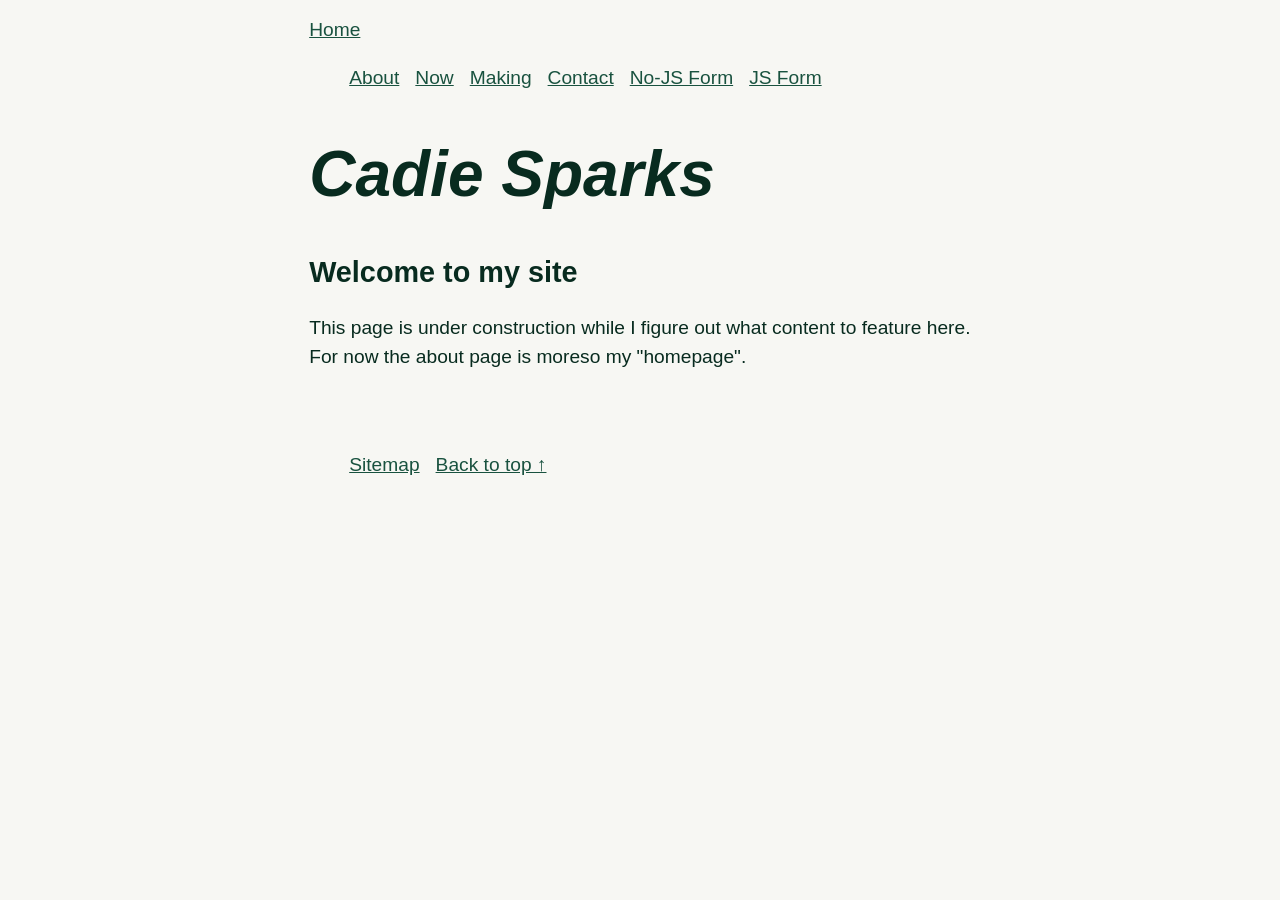
<file: index.html>
<!DOCTYPE html>
<html lang="en">
<head>
    <meta charset="UTF-8">
    <title>Cadie on the Web</title>
    <meta name="viewport" content="width=device-width, initial-scale=1.0">
    <link rel="stylesheet" href="assets/styles/global.css">
</head>
<body>
    <header>
        <a href="/" rel="home">Home</a>
        <nav>
            <ul>
                <li><a href="about.html">About</a></li>
                <li><a href="now.html">Now</a></li>
                <li><a href="making.html">Making</a></li>
                <li><a href="contact.html">Contact</a></li>
                <li><a href="form-no-js.html">No-JS Form</a></li>
                <li><a href="form-no-js.html">JS Form</a></li>
            </ul>
        </nav>
    </header>
    <main>
        <h1>Cadie Sparks</h1>
        <h2>Welcome to my site</h2>
        <p>This page is under construction while I figure out what content to feature here. For now the about page is moreso my "homepage".</p>
    </main>
    <footer>
        <nav>
            <ul>
                <li><a href="sitemap.html">Sitemap</a></li>
                <li><a href="#main">Back to top &UpArrow;</a></li>
            </ul>
        </nav>
    </footer>
</body>
</html>
</file>
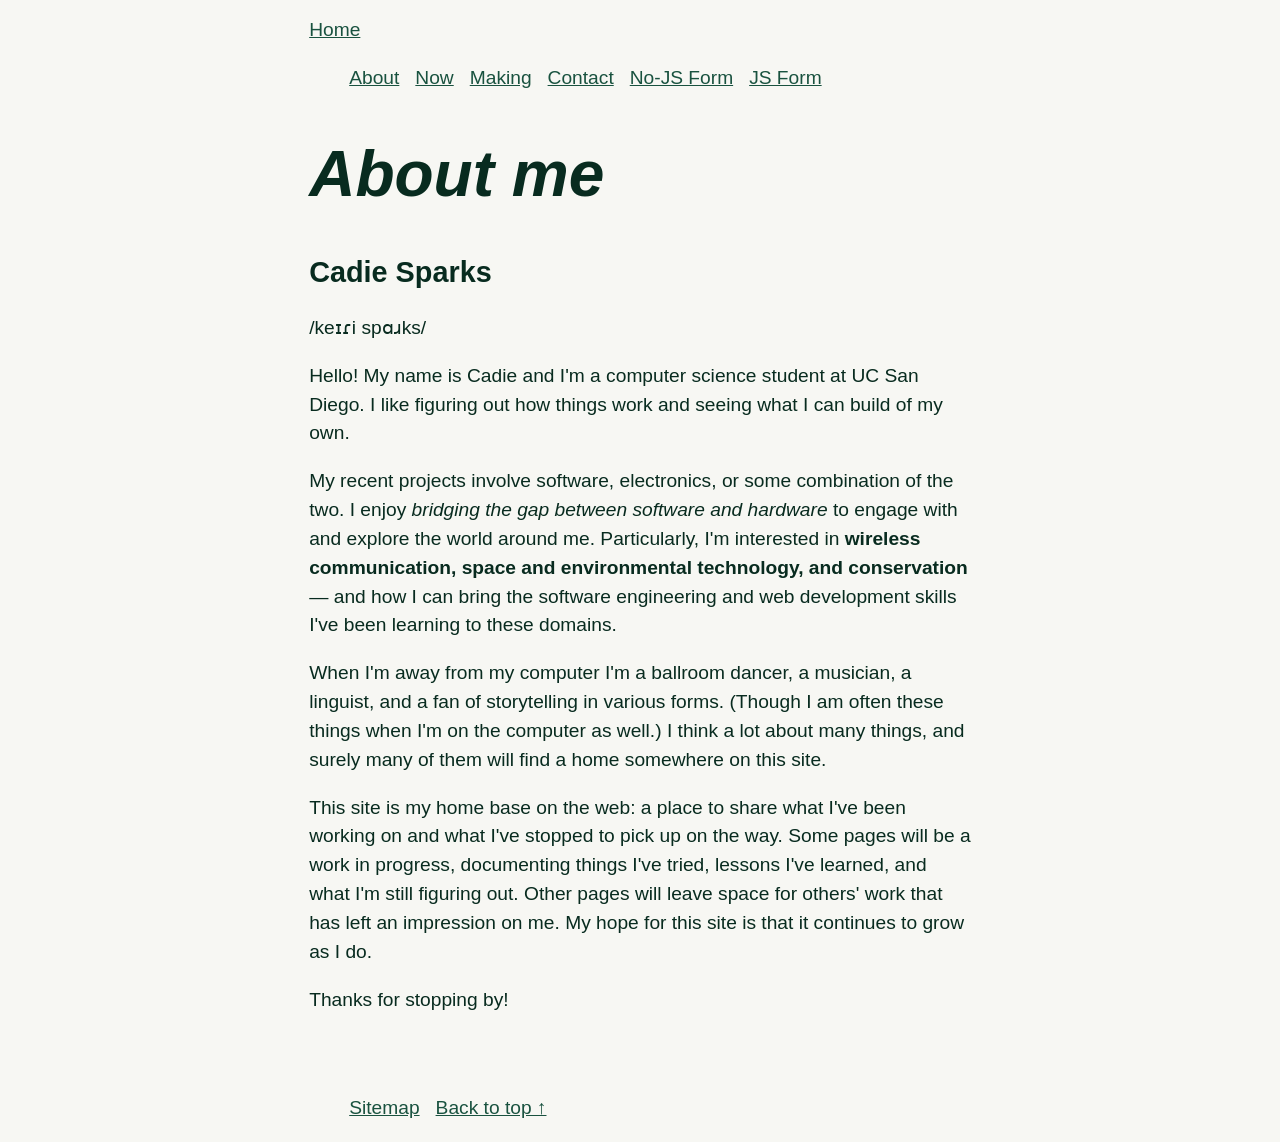
<file: about.html>
<!DOCTYPE html>
<html lang="en">
<head>
    <meta charset="UTF-8">
    <title>About Me</title>
    <meta name="viewport" content="width=device-width, initial-scale=1.0">
    <link rel="stylesheet" href="assets/styles/global.css">
</head>
<body>
    <header>
        <a href="/" rel="home">Home</a>
        <nav>
            <ul>
                <li><a href="about.html">About</a></li>
                <li><a href="now.html">Now</a></li>
                <li><a href="making.html">Making</a></li>
                <li><a href="contact.html">Contact</a></li>
                <li><a href="form-no-js.html">No-JS Form</a></li>
                <li><a href="form-no-js.html">JS Form</a></li>
            </ul>
        </nav>
    </header>
    <main>
        <h1>About me</h1>
        <section>
            <h2>Cadie Sparks</h2>
            <ipa>/keɪɾi spɑɹks/</ipa>
            <p>Hello! My name is Cadie and I'm a computer science student at UC San Diego. I like figuring out how things work and seeing what I can build of my own.</p>
        </section>
        <section>
            <p>My recent projects involve software, electronics, or some combination of the two. I enjoy <em>bridging the gap between software and hardware</em> to engage with and explore the world around me. Particularly, I'm interested in <strong>wireless communication, space and environmental technology, and conservation</strong> &mdash; and how I can bring the software engineering and web development skills I've been learning to these domains.</p>
        </section>
        <section>
            <p>When I'm away from my computer I'm a ballroom dancer, a musician, a linguist, and a fan of storytelling in various forms. (Though I am often these things when I'm on the computer as well.) I think a lot about many things, and surely many of them will find a home somewhere on this site.</p>
        </section>
        <section>
            <p>This site is my home base on the web: a place to share what I've been working on and what I've stopped to pick up on the way. Some pages will be a work in progress, documenting things I've tried, lessons I've learned, and what I'm still figuring out. Other pages will leave space for others' work that has left an impression on me. My hope for this site is that it continues to grow as I do.</p>
            <p>Thanks for stopping by!</p>
        </section>
    </main>
    <footer>
        <nav>
            <ul>
                <li><a href="sitemap.html">Sitemap</a></li>
                <li><a href="#main">Back to top &UpArrow;</a></li>
            </ul>
        </nav>
    </footer>
</body>
</html>
</file>
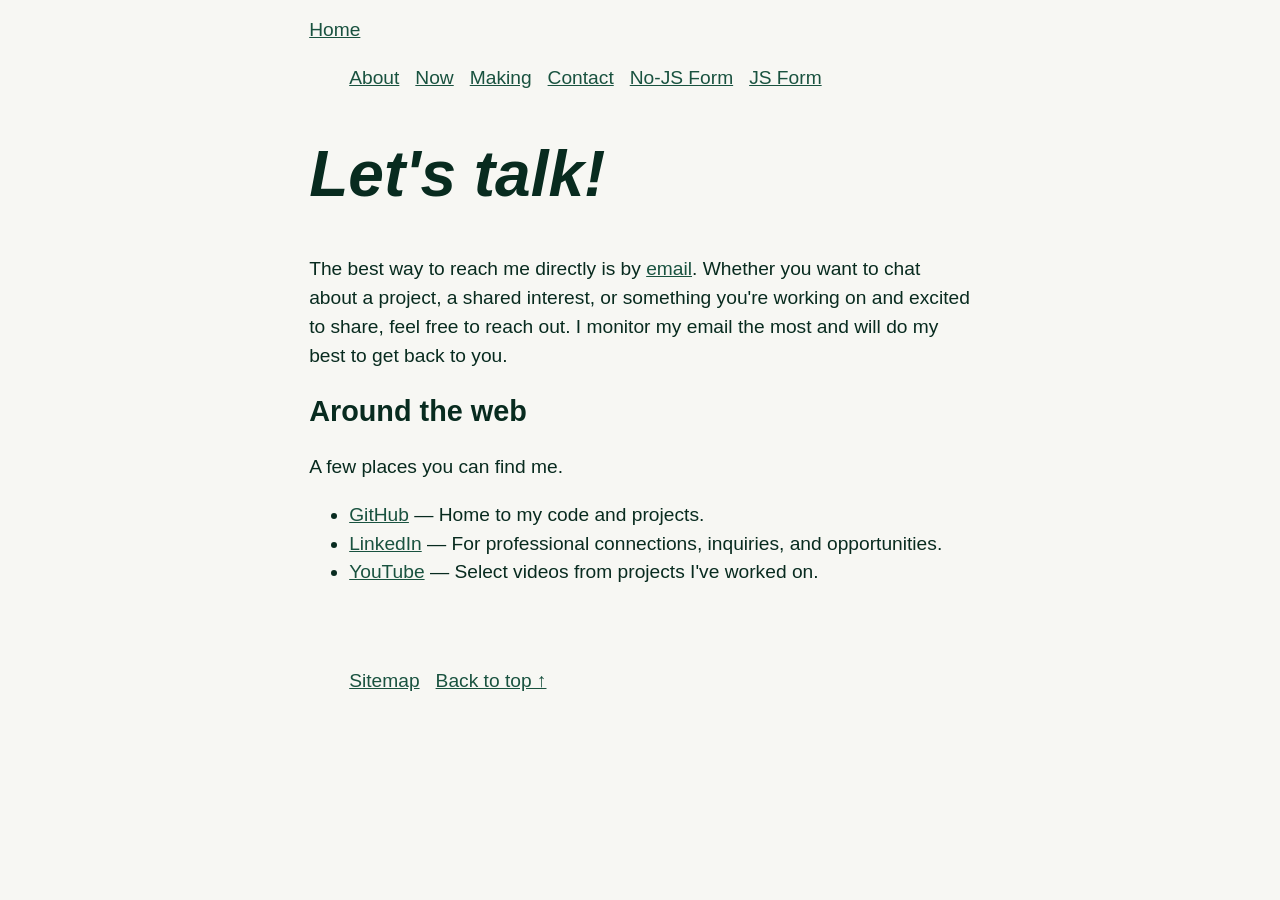
<file: contact.html>
<!DOCTYPE html>
<html lang="en">
<head>
    <meta charset="UTF-8">
    <title>Contact Me</title>
    <meta name="viewport" content="width=device-width, initial-scale=1.0">
    <link rel="stylesheet" href="assets/styles/global.css">
</head>
<body>
    <header>
        <a href="/" rel="home">Home</a>
        <nav>
            <ul>
                <li><a href="about.html">About</a></li>
                <li><a href="now.html">Now</a></li>
                <li><a href="making.html">Making</a></li>
                <li><a href="contact.html">Contact</a></li>
                <li><a href="form-no-js.html">No-JS Form</a></li>
                <li><a href="form-no-js.html">JS Form</a></li>
            </ul>
        </nav>
    </header>
    <main>
        <h1>Let's talk!</h1>
        <p>The best way to reach me directly is by <a href="mailto:cadiesparks@gmail.com">email</a>. Whether you want to chat about a project, a shared interest, or something you're working on and excited to share, feel free to reach out. I monitor my email the most and will do my best to get back to you.</p>
        <section>
            <hgroup>
                <h2>Around the web</h2>
                <p>A few places you can find me.</p>
            </hgroup>
            <ul>
                <li><a href="https://github.com/kdsparks">GitHub</a> &mdash; Home to my code and projects.</li>
                <li><a href="https://www.linkedin.com/in/cadie-sparks/">LinkedIn</a> &mdash; For professional connections, inquiries, and opportunities.</li>
                <li><a href="https://www.youtube.com/@cadspar">YouTube</a> &mdash; Select videos from projects I've worked on.</li>
            </ul>
        </section>
    </main>
    <footer>
        <nav>
            <ul>
                <li><a href="sitemap.html">Sitemap</a></li>
                <li><a href="#main">Back to top &UpArrow;</a></li>
            </ul>
        </nav>
    </footer>
</body>
</html>
</file>
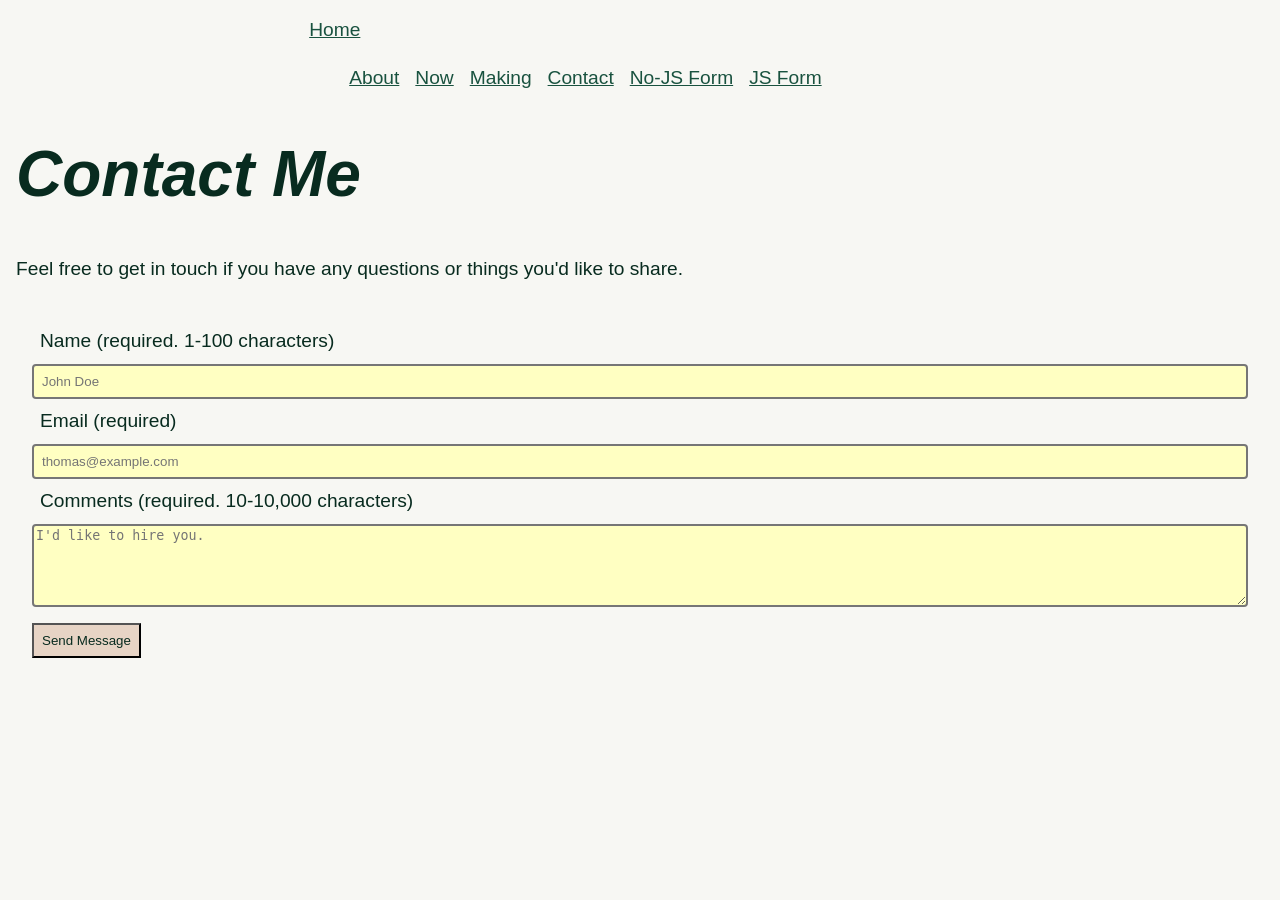
<file: form-no-js.html>
<!DOCTYPE html>
<html lang="en">
<head>
    <meta charset="UTF-8">
    <meta name="viewport" content="width=device-width, initial-scale=1.0">
    <title>Form Without JavaScript</title>
    <link rel="stylesheet" href="assets/styles/global.css">
</head>
<body>
    <header>
        <a href="/" rel="home">Home</a>
        <nav>
            <ul>
                <li><a href="about.html">About</a></li>
                <li><a href="now.html">Now</a></li>
                <li><a href="making.html">Making</a></li>
                <li><a href="contact.html">Contact</a></li>
                <li><a href="form-no-js.html">No-JS Form</a></li>
                <li><a href="form-no-js.html">JS Form</a></li>
            </ul>
        </nav>
    </header>
    <hgroup>
        <h1>Contact Me</h1>
        <p>Feel free to get in touch if you have any questions or things you'd like to share.</p>
    </hgroup>
    <form action="https://httpbin.org/post" method="post">
        <label for="name">Name (required. 1-100 characters)</label>
        <input type="text" name="name" id="name" autocomplete="name" placeholder="John Doe" required minlength="1" maxlength="100">
        <label for="email">Email (required)</label>
        <input type="email" name="email" id="email" autocomplete="email" placeholder="thomas@example.com" required>
        <label for="comments">Comments (required. 10-10,000 characters)</label>
        <textarea name="comments" id="comments" placeholder="I'd like to hire you." required minlength="10" maxlength="1000" rows="5"></textarea>
        <label for="possible_bot"></label>
        <input type="hidden" name="possible_bot" id="possible_bot" value="true">
        <button type="submit">Send Message</button>
    </form>
</body>
</html>
</file>
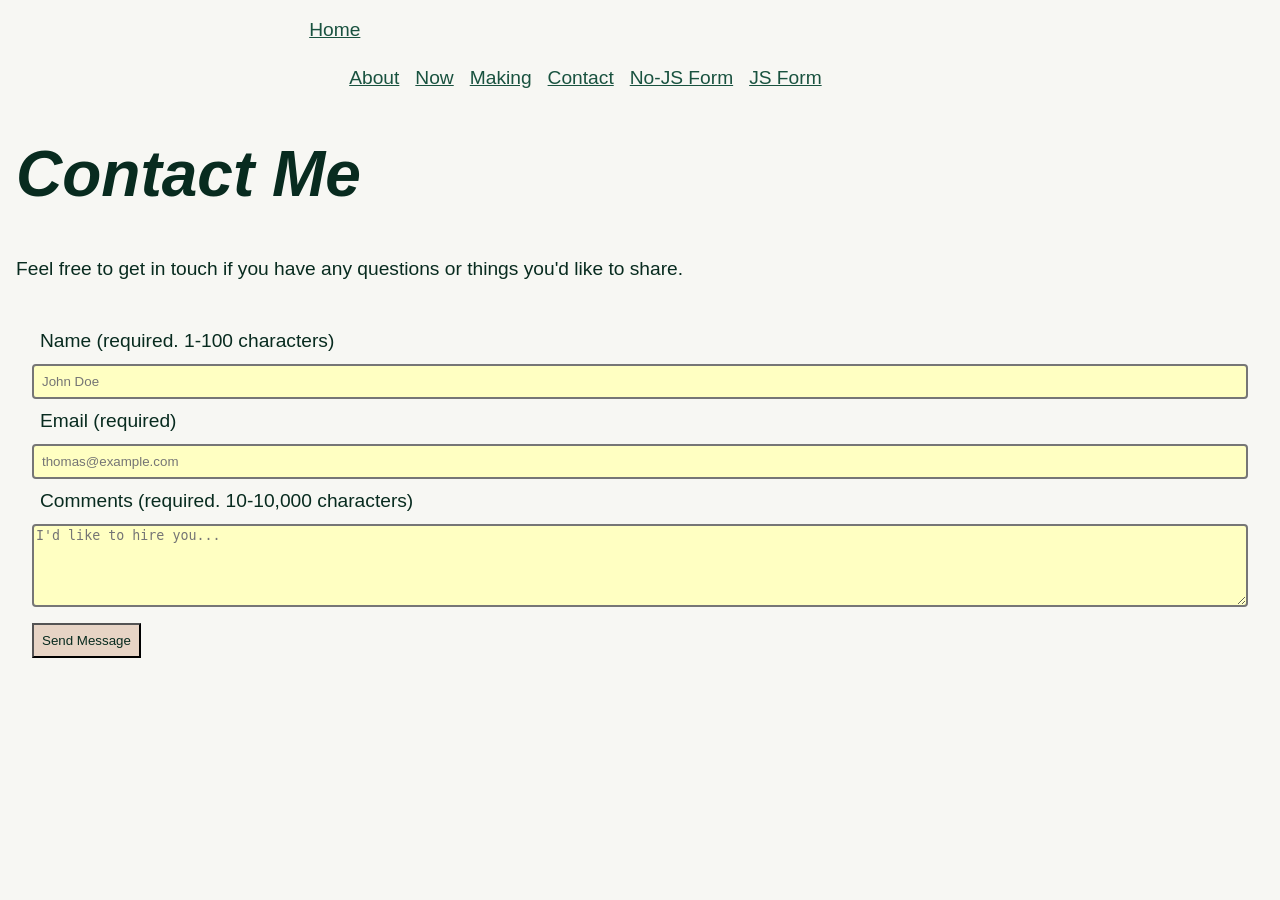
<file: form-with-js.html>
<!DOCTYPE html>
<html lang="en">
<head>
    <meta charset="UTF-8">
    <meta name="viewport" content="width=device-width, initial-scale=1.0">
    <title>Form Without JavaScript</title>
    <link rel="stylesheet" href="assets/styles/global.css">
    <script defer type="module" src="form.js"></script>
</head>
<body>
    <header>
        <a href="/" rel="home">Home</a>
        <nav>
            <ul>
                <li><a href="about.html">About</a></li>
                <li><a href="now.html">Now</a></li>
                <li><a href="making.html">Making</a></li>
                <li><a href="contact.html">Contact</a></li>
                <li><a href="form-no-js.html">No-JS Form</a></li>
                <li><a href="form-no-js.html">JS Form</a></li>
            </ul>
        </nav>
    </header>
    <hgroup>
        <h1>Contact Me</h1>
        <p>Feel free to get in touch if you have any questions or things you'd like to share.</p>
    </hgroup>
    <form action="https://httpbin.org/post" method="post">
        <label for="name">Name (required. 1-100 characters)</label>
        <input type="text" name="name" id="name" autocomplete="name" placeholder="John Doe" required minlength="1" maxlength="100">
        <label for="email">Email (required)</label>
        <input type="email" name="email" id="email" autocomplete="email" placeholder="thomas@example.com" required>
        <label for="comments">Comments (required. 10-10,000 characters)</label>
        <textarea name="comments" id="comments" placeholder="I'd like to hire you..." required minlength="10" maxlength="1000" rows="5"></textarea>
        <label for="possible_bot"></label>
        <input type="hidden" name="possible_bot" id="possible_bot" value="true">
        <error-message id="error_msg"></error-message>
        <info-message id="info_msg"></info-message>
        <button type="submit">Send Message</button>
    </form>
</body>
</html>
</file>
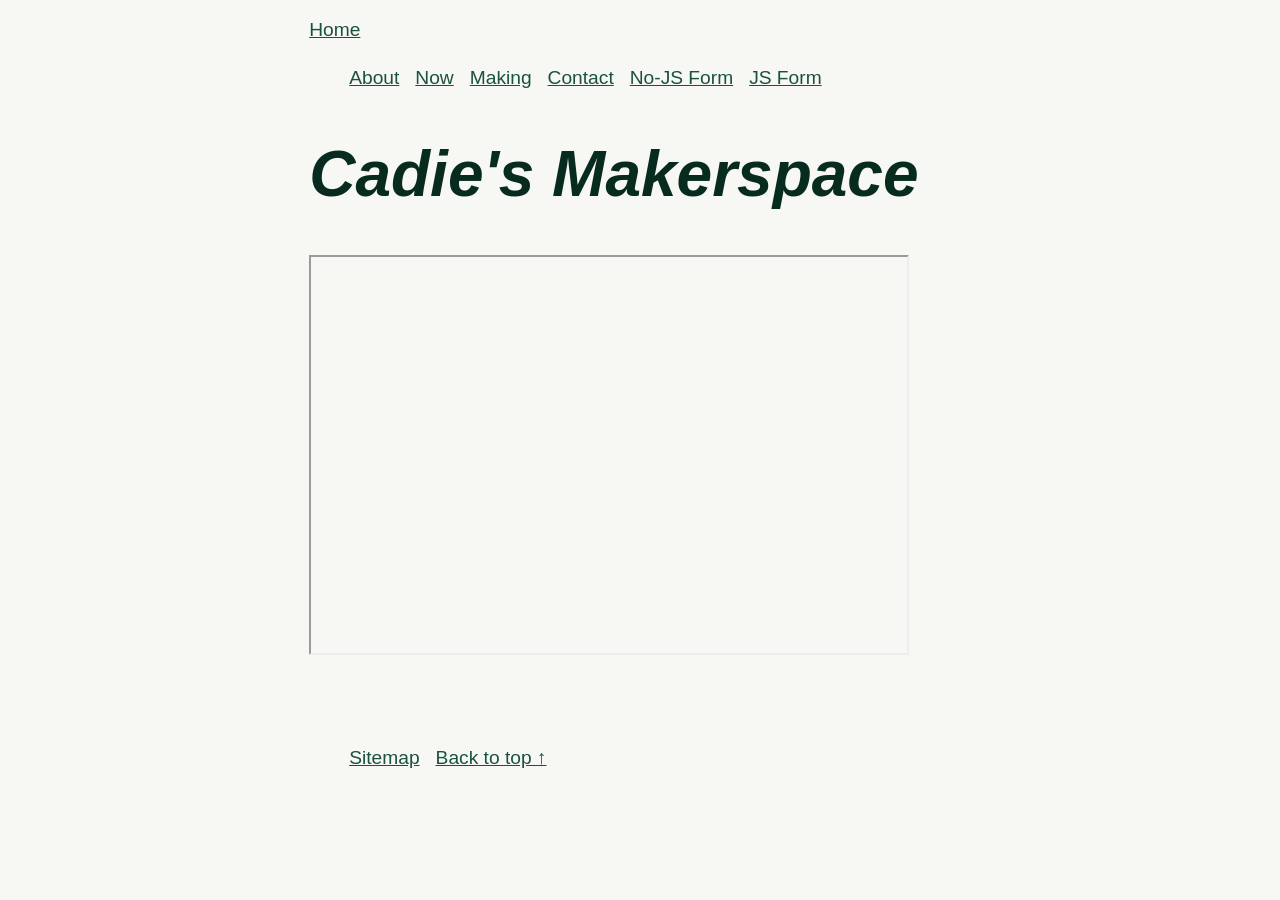
<file: making.html>
<!DOCTYPE html>
<html lang="en">
<head>
    <meta charset="UTF-8">
    <title>Cadie's Makerspace</title>
    <meta name="viewport" content="width=device-width, initial-scale=1.0">
    <link rel="stylesheet" href="assets/styles/global.css">
</head>
<body>
    <header>
        <a href="/" rel="home">Home</a>
        <nav>
            <ul>
                <li><a href="about.html">About</a></li>
                <li><a href="now.html">Now</a></li>
                <li><a href="making.html">Making</a></li>
                <li><a href="contact.html">Contact</a></li>
                <li><a href="form-no-js.html">No-JS Form</a></li>
                <li><a href="form-no-js.html">JS Form</a></li>
            </ul>
        </nav>
    </header>
    <main>
        <h1>Cadie's Makerspace</h1>
        <makerspace-object>
            <iframe width="600" height="400" src="https://app.tinygs.com/station/Ember@BDcBmMJ-RfRdNUgL"></iframe>
        </makerspace-object>
    </main>
    <footer>
        <nav>
            <ul>
                <li><a href="sitemap.html">Sitemap</a></li>
                <li><a href="#main">Back to top &UpArrow;</a></li>
            </ul>
        </nav>
    </footer>
</body>
</html>
</file>
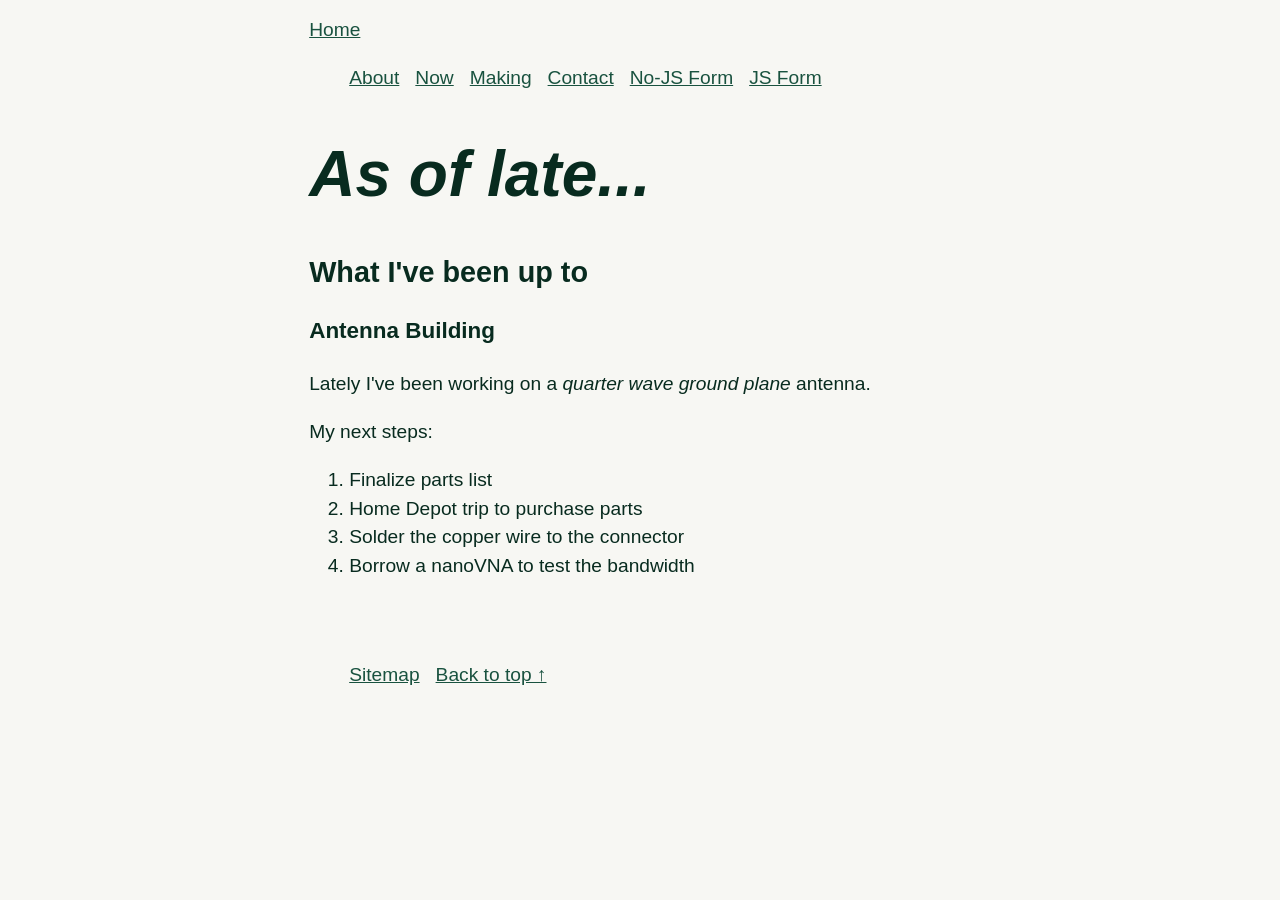
<file: now.html>
<!DOCTYPE html>
<html lang="en">
<head>
    <meta charset="UTF-8">
    <title>What I'm Doing Now</title>
    <meta name="viewport" content="width=device-width, initial-scale=1.0">
    <link rel="stylesheet" href="assets/styles/global.css">
</head>
<body>
    <header>
        <a href="/" rel="home">Home</a>
        <nav>
            <ul>
                <li><a href="about.html">About</a></li>
                <li><a href="now.html">Now</a></li>
                <li><a href="making.html">Making</a></li>
                <li><a href="contact.html">Contact</a></li>
                <li><a href="form-no-js.html">No-JS Form</a></li>
                <li><a href="form-no-js.html">JS Form</a></li>
            </ul>
        </nav>
    </header>
    <main>
        <h1>As of late...</h1>
        <section id="articles">
            <h2>What I've been up to</h2>
            <article id="article1">
                <h3>Antenna Building</h3>
                <p>Lately I've been working on a <i>quarter wave ground plane</i> antenna.</p>
                <div>My next steps:</div>
                <ol>
                    <li>Finalize parts list</li>
                    <li>Home Depot trip to purchase parts</li>
                    <li>Solder the copper wire to the connector</li>
                    <li>Borrow a nanoVNA to test the bandwidth</li>
                </ol>
            </article>
        </section>
    </main>
    <footer>
        <nav>
            <ul>
                <li><a href="sitemap.html">Sitemap</a></li>
                <li><a href="#main">Back to top &UpArrow;</a></li>
            </ul>
        </nav>
    </footer>
</body>
</html>
</file>
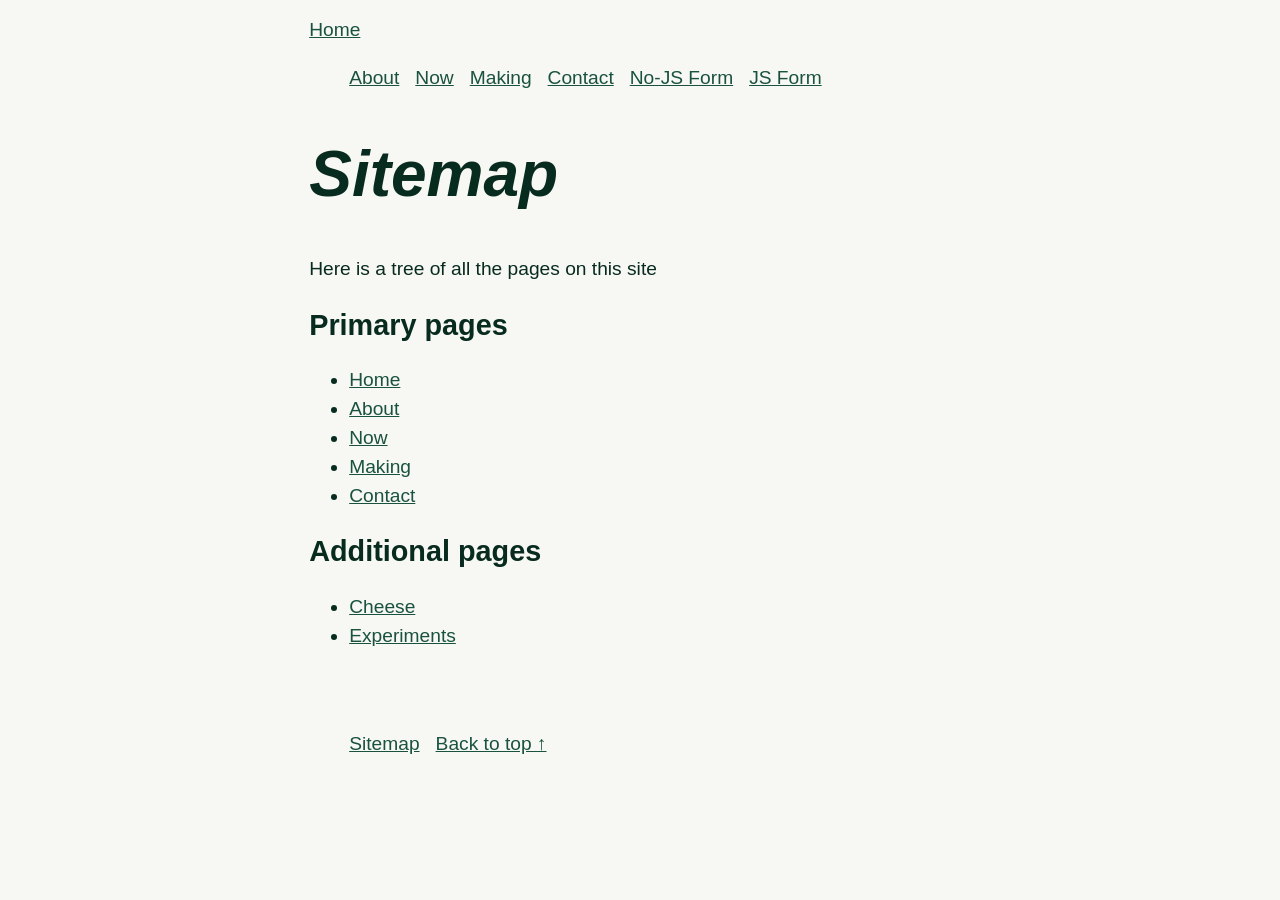
<file: sitemap.html>
<!DOCTYPE html>
<html lang="en">
<head>
    <meta charset="UTF-8">
    <title>Sitemap</title>
    <meta name="viewport" content="width=device-width, initial-scale=1.0">
    <link rel="stylesheet" href="assets/styles/global.css">
</head>
<body>
    <header>
        <a href="/" rel="home">Home</a>
        <nav>
            <ul>
                <li><a href="about.html">About</a></li>
                <li><a href="now.html">Now</a></li>
                <li><a href="making.html">Making</a></li>
                <li><a href="contact.html">Contact</a></li>
                <li><a href="form-no-js.html">No-JS Form</a></li>
                <li><a href="form-no-js.html">JS Form</a></li>
            </ul>
        </nav>
    </header>
    <main>
        <hgroup>
            <h1>Sitemap</h1>
            <p>Here is a tree of all the pages on this site</p>
        </hgroup>
        <section>
            <h2>Primary pages</h2>
            <ul>
                <li><a href="/">Home</a></li>
                <li><a href="about.html">About</a></li>
                <li><a href="now.html">Now</a></li>
                <li><a href="making.html">Making</a></li>
                <li><a href="contact.html">Contact</a></li>
            </ul>
        </section>
        <section>
            <h2>Additional pages</h2>
            <ul>
                <li><a href="part1/cheese.html">Cheese</a></li>
                <li><a href="experiments.html">Experiments</a></li>
            </ul>
        </section>
    </main>
    <footer>
        <nav>
            <ul>
                <li><a href="sitemap.html">Sitemap</a></li>
                <li><a href="#main">Back to top &UpArrow;</a></li>
            </ul>
        </nav>
    </footer>
</body>
</html>
</file>
<file: assets/styles/global.css>
@layer reset, tokens, base, layout;

@layer reset {
  *, *::before, *::after { box-sizing: border-box; }
  body { 
    margin: 0;
    padding: 0;
  }
}

@layer tokens {
  :root {
    --text: hsl(160, 69%, 10%);
    --surface: hsl(60, 22%, 96%);
    --accent-dark: hsl(160, 53%, 21%);
    --accent-light: hsla(161, 21%, 64%, 0.5);
    --accent-two-dark: hsl(25, 77%, 10%);
    --accent-two-light: hsla(25, 43%, 65%, 0.4);
    --error: hsl(0, 74%, 64%);
    --correct: hsl(126, 32%, 58%);
    --highlight: hsl(60, 100%, 88%);
    --small-space: 0.5rem;
    --medium-space: 1rem;
    --large-space: 5rem;
    --thin-stroke: 1px;
    --regular-stroke: 2px;
    --thick-stroke: 4px;
    --radius: 4px;
    --measure: 65ch;
  }
}

@layer base {
  body {
    color-scheme: light dark;
    font: 1.2rem/1.5 "avenir next", sans-serif;
    color: var(--text);
    background: var(--surface);
  }

  :is(h1, h2) { line-height: 1.2; text-wrap: balance; }

  h1 {
    font-size: 4rem;
    font-style: italic;
  }

  a { color: var(--accent-dark); }

  a:hover {
    color: var(--accent-two-dark);
    background-color: var(--accent-light);
  }

  a:focus {
    color: var(--accent-two-dark);
    background-color: var(--accent-light);
  }

  label {
    padding: var(--small-space);
  }

  input {
    padding: var(--small-space);
    background-color: var(--surface);
    color: var(--text);
    border-style: solid;
    border-radius: var(--radius);
  }

  input:required {
    background-color: var(--highlight);
  }
  
  input:user-invalid {
    border-color: var(--error);
  }

  input:user-valid {
    border-color: var(--correct);
  }

  textarea {
    background-color: var(--surface);
    border-width: var(--regular-stroke);
    border-radius: var(--radius);
  }
  
  textarea:required {
    background-color: var(--highlight);
    color: var(--text);
  }
  
  textarea:user-invalid {
    border-color: var(--error);
  }

  textarea:user-valid {
    border-color: var(--correct);
  }

  button {
    padding: var(--small-space);
    background-color: var(--accent-two-light);
    color: var(--text);
  }
}

@layer layout {
  body {
    margin: var(--medium-space);
  }

  /* Selects header, main, and footer elements that are children of body */
  body > :is(header, main, footer) {
    max-inline-size: var(--measure);
    margin-inline: auto;
    padding-inline: var(--medium-space);
  }

  /* Selects ul's that are descendants of nav's that are descendants of headers */
  header nav ul {
    display: flex;
    flex-wrap: wrap;
    gap: var(--medium-space);
    list-style: none;
  }

  blockquote {
    margin-inline: 0;
    padding-inline-start: var(--medium-space);
    border-inline-start: 0.25em solid var(--accent-dark);
  }

  footer {
    margin-block-start: var(--large-space);
  }

  footer nav ul {
    display: flex;
    flex-wrap: wrap;
    gap: var(--medium-space);
    list-style: none;
  }

  form {
    display: flex;
    flex-direction: column;
    padding: var(--medium-space);
  }

  button {
    width: fit-content;
  }
}

@media (prefers-reduced-motion: no-preference) {
  @layer base {
    a { transition: color 0.2s; }
  }
}

@media screen and (max-width: 300px) {
  h1 {
    font-size: 2rem;
  }
}
</file>
